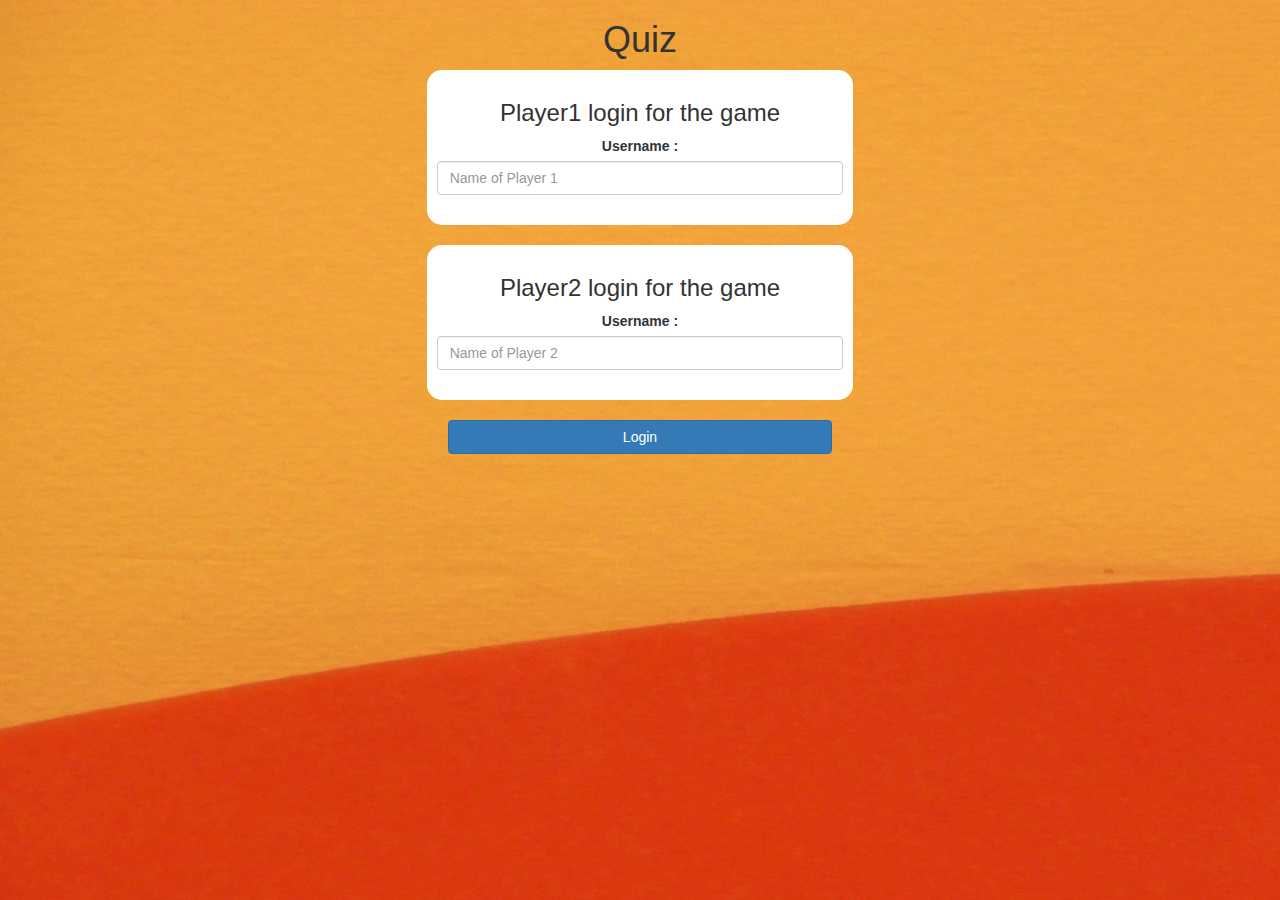
<file: index.html>
<!DOCTYPE html>
<html>

<head>
    <title>Math Quiz</title>

    <meta name="viewport" content="width=device-width, initial-scale=1">
    <link rel="stylesheet" href="https://maxcdn.bootstrapcdn.com/bootstrap/3.4.0/css/bootstrap.min.css">
    <script src="https://ajax.googleapis.com/ajax/libs/jquery/3.4.1/jquery.min.js"></script>
    <script src="https://maxcdn.bootstrapcdn.com/bootstrap/3.4.0/js/bootstrap.min.js"></script>

    <link rel="stylesheet" type="text/css" href="game.css">

    <script src="game_login.js"></script>
</head>

<body>
    <center>
        <h1>Quiz</h1>
        <div class="col-lg-4 col-md-8 col-sm-8 col-xs-11 login_div1">
            <h3> Player1 login for the game</h3>
            <label>Username : </label>
            <input type="text" id="player1_name_input" class="form-control" placeholder="Name of Player 1"></input>
            <br>

        </div>
        <br>
        <div class="col-lg-4 col-md-8 col-sm-8 col-xs-11 login_div2">
            <h3> Player2 login for the game</h3>
            <label>Username : </label>
            <input type="text" id="player2_name_input" class="form-control" placeholder="Name of Player 2"></input>
            <br>

        </div>
        <br>
        <button style="width:30%" class="btn btn-primary" onclick="addUser()">Login</button>
    </center>
</body>

</html>
</file>
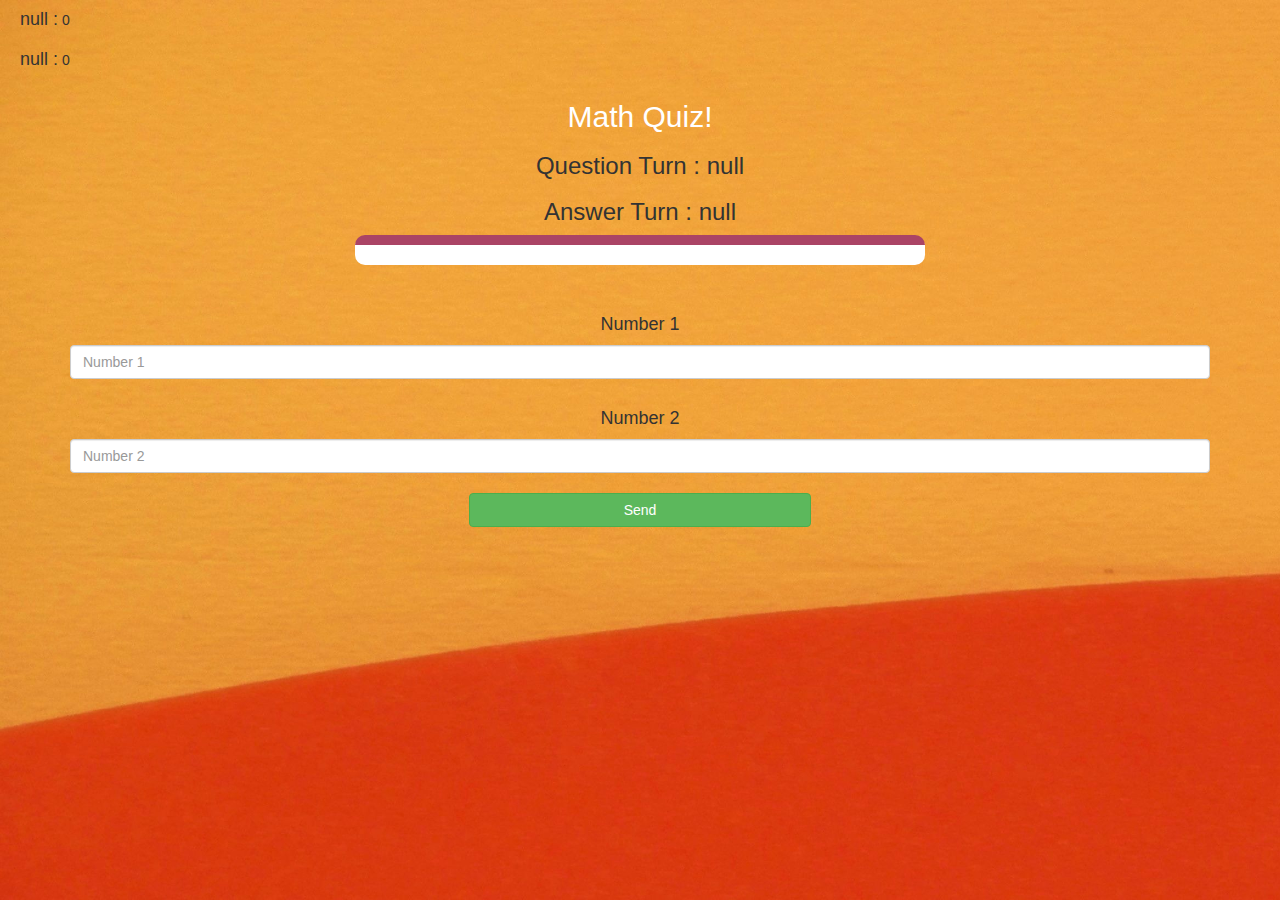
<file: game_page.html>
<!DOCTYPE html>
<html>

<head>
    <title>Math Quiz</title>

    <meta name="viewport" content="width=device-width, initial-scale=1">
    <link rel="stylesheet" href="https://maxcdn.bootstrapcdn.com/bootstrap/3.4.0/css/bootstrap.min.css">
    <script src="https://ajax.googleapis.com/ajax/libs/jquery/3.4.1/jquery.min.js"></script>
    <script src="https://maxcdn.bootstrapcdn.com/bootstrap/3.4.0/js/bootstrap.min.js"></script>

    <link rel=" stylesheet" type="text/css" href="game.css">

    <body>
        <h4 id="player1_name"></h4>
        <span id="player1_score"></span>
        <br>
        <h4 id="player2_name"></h4>
        <span id="player2_score"></span>
        <div class="container">
            <center>
                <h2 style="color: white;">Math Quiz!</h2>
                <h3 id="player_question"></h3>
                <h3 id="player_answer"></h3>
                <div id="output" class="col-lg-6 col-md-6 col-sm-6 col-xs-12"></div>
                <br>
                <br>

                <h4>Number 1</h4> <input type="text" id="number_1" class="form-control" placeholder="Number 1">
                <br>
                <h4>Number 2</h4> <input type="text" id="number_2" class="form-control" placeholder="Number 2">
                <br> <button onclick="send()" class="btn btn-success" style="width: 30%"> Send</button>
            </center>
        </div>

        <script src="game_page.js"></script>
    </body>

</html>
</file>
<file: game.css>
body {
    background-image: url("BG.png");
}

.login_div1,
.login_div2 {
    background: white;
    padding: 10px;
    float: none;
    border-radius: 15px;
}

#player1_name,
#player2_name {
    display: inline-block;
    margin-left: 20px;
}

#word {
    width: 60%;
}

#word_display {
    letter-spacing: 5px;
}

#output {
    background: white;
    border-radius: 10px;
    border-top: 10px solid #AA4465;
    padding: 10px;
    float: none;
    text-align: left;
}
</file>
